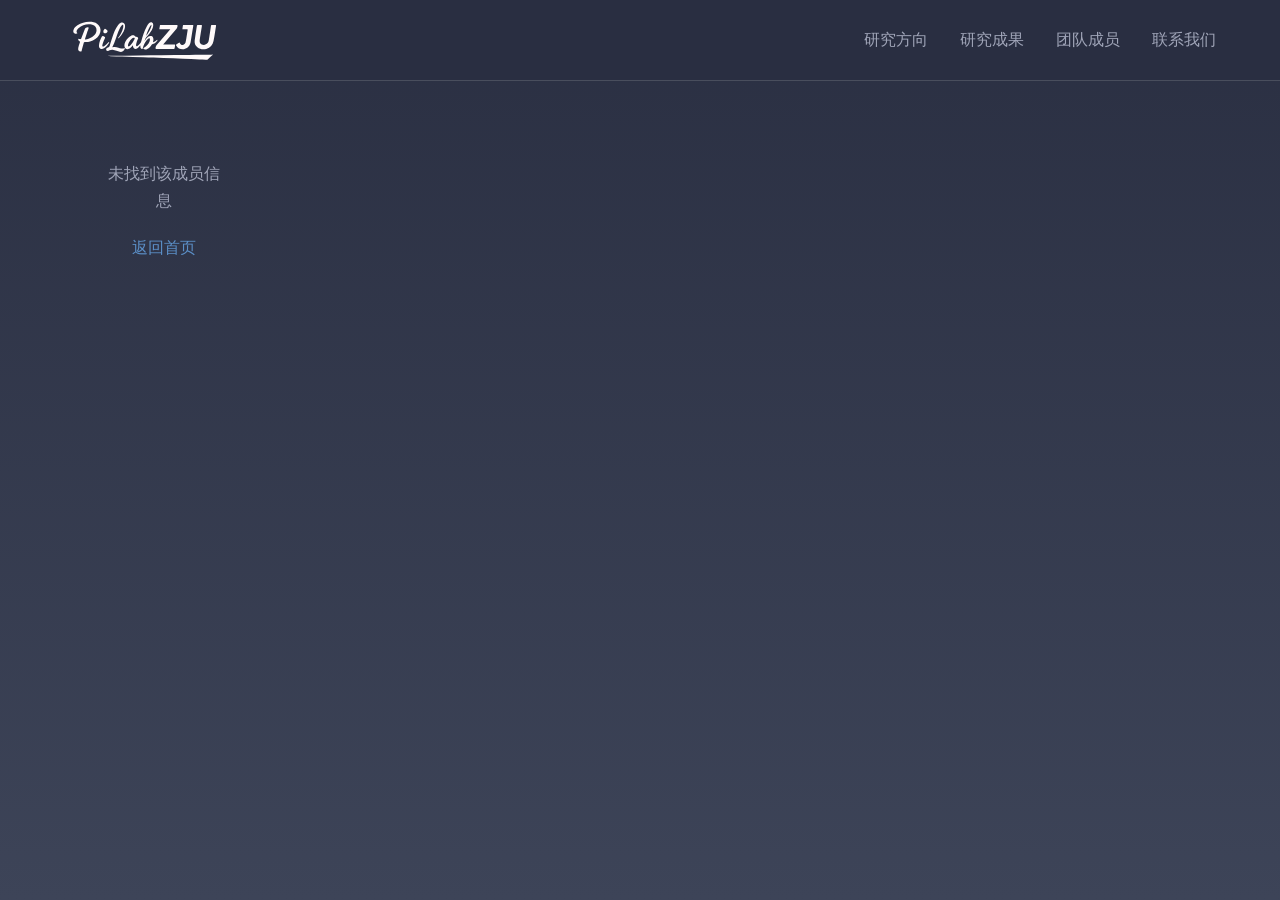
<file: member.html>
<!doctype html>
<html lang="zh-CN">
<head>
  <meta charset="UTF-8">
  <meta name="viewport" content="width=device-width, initial-scale=1.0">
  <title>成员介绍 - PI Lab</title>
  <link rel="preconnect" href="https://fonts.googleapis.com">
  <link rel="preconnect" href="https://fonts.gstatic.com" crossorigin>
  <link href="https://fonts.googleapis.com/css2?family=Noto+Serif+SC:wght@400;600&family=Inter:wght@400;500;600&display=swap" rel="stylesheet">
  <link rel="stylesheet" href="style.css">
</head>
<body>
  <header>
    <div class="nav">
      <div class="brand">
        <a href="index.html">
          <img src="pic/logo.svg" alt="PI Lab logo">
        </a>
      </div>
      <button class="menu-toggle" id="menuToggle" aria-label="菜单">
        <span></span>
        <span></span>
        <span></span>
      </button>
      <div class="nav-links" id="navLinks">
        <a href="index.html#research">研究方向</a>
        <a href="papers.html">研究成果</a>
        <a href="index.html#members">团队成员</a>
        <a href="index.html#contact">联系我们</a>
      </div>
    </div>
  </header>

  <div class="container">
    <div class="member-header" id="memberContent">
      <!-- 内容将通过JavaScript动态加载 -->
      <div style="text-align: center; padding: 40px; color: var(--text-muted);">
        加载中...
      </div>
    </div>
  </div>

  <button class="back-to-top" id="backToTop" aria-label="返回顶部">↑</button>

  <script>
    // 成员数据
    const members = {
      1: {
        name: "蒋卓人",
        role: "百人计划研究员 | 博士生导师",
        photo: "pic/teacher_jiang.jpg",
        tags: ["计算社会科学", "政策仿真模拟", "人工智能算法与应用"],
        links: [
          { text: "📧 Email", url: "jiangzhuoren@zju.edu.cn" },
          { text: "🌐 Homepage", url: "https://person.zju.edu.cn/0020027#0" },
          { text: "📄 Google Scholar", url: "https://scholar.google.com/citations?user=GNkq4n8AAAAJ" }
        ],
        bio: "蒋卓人，博士，浙江大学“百人计划”研究员，博士生导师。浙江省信息资源管理学会理事、中国人工智能学会青年工作委员会委员；中国中文信息学会青年工作委员会委员，中国中文信息学会信息检索专委会委员、情感计算专委会委员，社会媒体处理专委会通讯委员，广东省医疗行业协会超声医学创新与发展管理分会第一届委员会委员；ACM（国际计算机学会）Professional Member；ACM SIGIR（国际计算机学会信息检索专业组织）Member；ACL （国际计算语言学学会）Member；ASIS&T（国际信息科学与技术学会会员）、CCF（中国计算机学会）会员。通义实验室合作专家，曾任阿里巴巴达摩院语言技术实验室顾问。",
        research: "主要研究方向包括：计算社会科学、政策仿真模拟、人工智能算法与应用等。"
        // publications: [
        //   "基于深度学习的政策效果预测模型研究, Journal of Computational Social Science, 2024",
        //   "政策仿真模拟系统的设计与实现, IEEE Transactions on Systems, 2023"
        // ],
        // education: "XX大学 计算机科学 博士"
      },
      2: {
        name: "言鹏韦",
        role: "博士生",
        photo: "pic/member2.jpg",
        tags: ["人工智能算法", "机器学习", "算法优化"],
        links: [
          { text: "📧 Email", url: "mailto:lisi@example.com" },
          { text: "💻 GitHub", url: "#" }
        ],
        bio: "言鹏韦是人工智能算法与机器学习方向的博士生，关注算法优化与应用落地。",
        research: "研究方向：人工智能算法、机器学习、算法优化等。",
        publications: [
          "计算社会科学中的多智能体仿真框架, Proceedings of AAAI, 2024",
          "社会网络分析中的机器学习方法, NeurIPS Workshop, 2023"
        ],
        education: "XX大学 计算机科学 博士在读"
      },
      3: {
        name: "袁伟康",
        role: "博士生",
        photo: "pic/member3.jpg",
        tags: ["计算社会科学", "社交媒体", "领域特定型大模型"],
        links: [
          { text: "📧 Email", url: "mailto:wangwu@example.com" },
          { text: "💻 GitHub", url: "#" }
        ],
        bio: "袁伟康是计算社会科学方向的博士生，关注社交媒体与领域特定型大语言模型。",
        research: "研究方向：计算社会科学、社交媒体分析、领域特定型大语言模型。",
        publications: [
          "人工智能在社会治理中的应用与实践, ACM Conference on Social Computing, 2023"
        ],
        education: "XX大学 计算机科学 博士在读"
      },
      4: {
        name: "张予捷",
        role: "博士生",
        photo: "pic/member4.jpg",
        tags: ["深度学习", "计算机视觉", "图像处理"],
        links: [
          { text: "📧 Email", url: "mailto:zhaoliu@example.com" },
          { text: "💻 GitHub", url: "#" }
        ],
        bio: "张予捷是深度学习方向的博士生，专注于计算机视觉与图像处理。",
        research: "研究方向：深度学习、计算机视觉、图像识别、目标检测。",
        publications: [],
        education: "XX大学 计算机科学 博士在读"
      },
      5: {
        name: "林晨曦",
        role: "博士生",
        photo: "pic/member5.jpg",
        tags: ["自然语言处理", "知识图谱", "文本挖掘"],
        links: [
          { text: "📧 Email", url: "mailto:sunqi@example.com" },
          { text: "💻 GitHub", url: "#" }
        ],
        bio: "林晨曦是自然语言处理方向的博士生，专注于知识图谱与文本挖掘。",
        research: "研究方向：自然语言处理、知识图谱构建、文本挖掘、信息抽取。",
        publications: [],
        education: "XX大学 计算机科学 博士在读"
      },
      6: {
        name: "张锐涛",
        role: "硕士生",
        photo: "pic/member6.jpg",
        tags: ["强化学习", "智能决策", "算法设计"],
        links: [
          { text: "📧 Email", url: "mailto:zhouba@example.com" },
          { text: "💻 GitHub", url: "#" }
        ],
        bio: "张锐涛是强化学习方向的硕士生，专注于智能决策与算法设计。",
        research: "研究方向：强化学习、智能决策系统、算法优化、多智能体系统。",
        publications: [
          "基于强化学习的智能决策系统, ICML, 2022"
        ],
        education: "XX大学 计算机科学 硕士在读"
      },
      7: {
        name: "王雯琪",
        role: "硕士生",
        photo: "pic/member7.jpg",
        tags: ["数据挖掘", "社会网络分析", "可视化"],
        links: [
          { text: "📧 Email", url: "mailto:wujiu@example.com" }
        ],
        bio: "王雯琪是数据挖掘方向的硕士生，专注于社会网络分析与数据可视化。",
        research: "研究方向：数据挖掘、社会网络分析、数据可视化、网络分析。",
        publications: [],
        education: "XX大学 计算机科学 硕士在读"
      },
      8: {
        name: "郑十",
        role: "本科生",
        photo: "pic/member8.jpg",
        tags: ["算法优化", "系统设计", "软件开发"],
        links: [
          { text: "📧 Email", url: "mailto:zhengshi@example.com" },
          { text: "💻 GitHub", url: "#" }
        ],
        bio: "郑十是系统设计方向的本科生，专注于算法优化和软件开发。",
        research: "研究方向：算法优化、系统设计、软件开发、性能优化。",
        publications: [],
        education: "XX大学 计算机科学 在读"
      }
    };

    // 获取URL参数
    function getUrlParameter(name) {
      const urlParams = new URLSearchParams(window.location.search);
      return urlParams.get(name);
    }

    // 加载成员信息
    function loadMember() {
      const memberId = getUrlParameter('id');
      const member = members[memberId];

      if (!member) {
        document.getElementById('memberContent').innerHTML = `
          <div style="text-align: center; padding: 40px; color: var(--text-muted);">
            <p>未找到该成员信息</p>
            <a href="index.html" style="color: var(--primary); text-decoration: none; margin-top: 20px; display: inline-block;">返回首页</a>
          </div>
        `;
        return;
      }

      const tagsHtml = member.tags.map(tag => `<span class="tag">${tag}</span>`).join('');
      // 分离Email和其他链接
      const emailLink = member.links.find(link => link.text.includes('Email'));
      const otherLinks = member.links.filter(link => !link.text.includes('Email'));
      const emailHtml = emailLink ? `<p style="margin: 20px 0 0; color: var(--text-muted); font-size: 15px;"><strong style="color: var(--text);">邮箱：</strong><a href="${emailLink.url}" style="color: var(--primary); text-decoration: none;">${emailLink.url.replace('mailto:', '')}</a></p>` : '';
      const linksHtml = otherLinks.map(link => 
        `<a href="${link.url}" class="member-link" target="_blank">${link.text}</a>`
      ).join('');

      const publicationsHtml = member.publications && member.publications.length > 0 
        ? `<ul>${member.publications.map(pub => `<li>${pub}</li>`).join('')}</ul>`
        : '<p>暂无发表论文</p>';

      // 构建内容部分，只显示存在的字段
      let contentSections = '';
      
      if (member.bio) {
        contentSections += `
          <div class="content-section">
            <h3>个人简介</h3>
            <p>${member.bio}</p>
          </div>`;
      }
      
      if (member.education) {
        contentSections += `
          <div class="content-section">
            <h3>教育背景</h3>
            <p>${member.education}</p>
          </div>`;
      }
      
      if (member.publications && member.publications.length > 0) {
        contentSections += `
          <div class="content-section">
            <h3>发表论文</h3>
            ${publicationsHtml}
          </div>`;
      }

      document.getElementById('memberContent').innerHTML = `
        <img src="${member.photo}" alt="${member.name}" class="member-photo-large" 
             onerror="this.src='data:image/svg+xml,%3Csvg xmlns=%22http://www.w3.org/2000/svg%22 width=%22200%22 height=%22200%22%3E%3Crect fill=%22%23333%22 width=%22200%22 height=%22200%22/%3E%3Ctext fill=%22%23fff%22 x=%22100%22 y=%22100%22 text-anchor=%22middle%22 dy=%22.3em%22%3E${member.name}%3C/text%3E%3C/svg%3E'">
        <div class="member-info">
          <h1 class="member-name">${member.name}</h1>
          <p class="member-role">${member.role}</p>
          <div class="member-tags">${tagsHtml}</div>
          ${emailHtml}
          <div class="member-links" style="margin-top: 16px;">${linksHtml}</div>
        </div>
        <div class="member-content" style="grid-column: 1 / -1;">
          ${contentSections}
        </div>
      `;

      document.title = `${member.name} - 成员介绍 - PI Lab`;
    }

    // 初始化
    loadMember();

    // 移动端菜单切换
    const menuToggle = document.getElementById('menuToggle');
    const navLinks = document.getElementById('navLinks');
    
    if (menuToggle && navLinks) {
      menuToggle.addEventListener('click', () => {
        menuToggle.classList.toggle('active');
        navLinks.classList.toggle('active');
      });
      
      // 点击导航链接后关闭菜单
      navLinks.querySelectorAll('a').forEach(link => {
        link.addEventListener('click', () => {
          menuToggle.classList.remove('active');
          navLinks.classList.remove('active');
        });
      });
    }

    // 返回顶部按钮
    const backToTop = document.getElementById('backToTop');
    
    window.addEventListener('scroll', () => {
      if (window.pageYOffset > 300) {
        backToTop.classList.add('visible');
      } else {
        backToTop.classList.remove('visible');
      }
    });
    
    backToTop.addEventListener('click', () => {
      window.scrollTo({
        top: 0,
        behavior: 'smooth'
      });
    });
  </script>
</body>
</html>
</file>
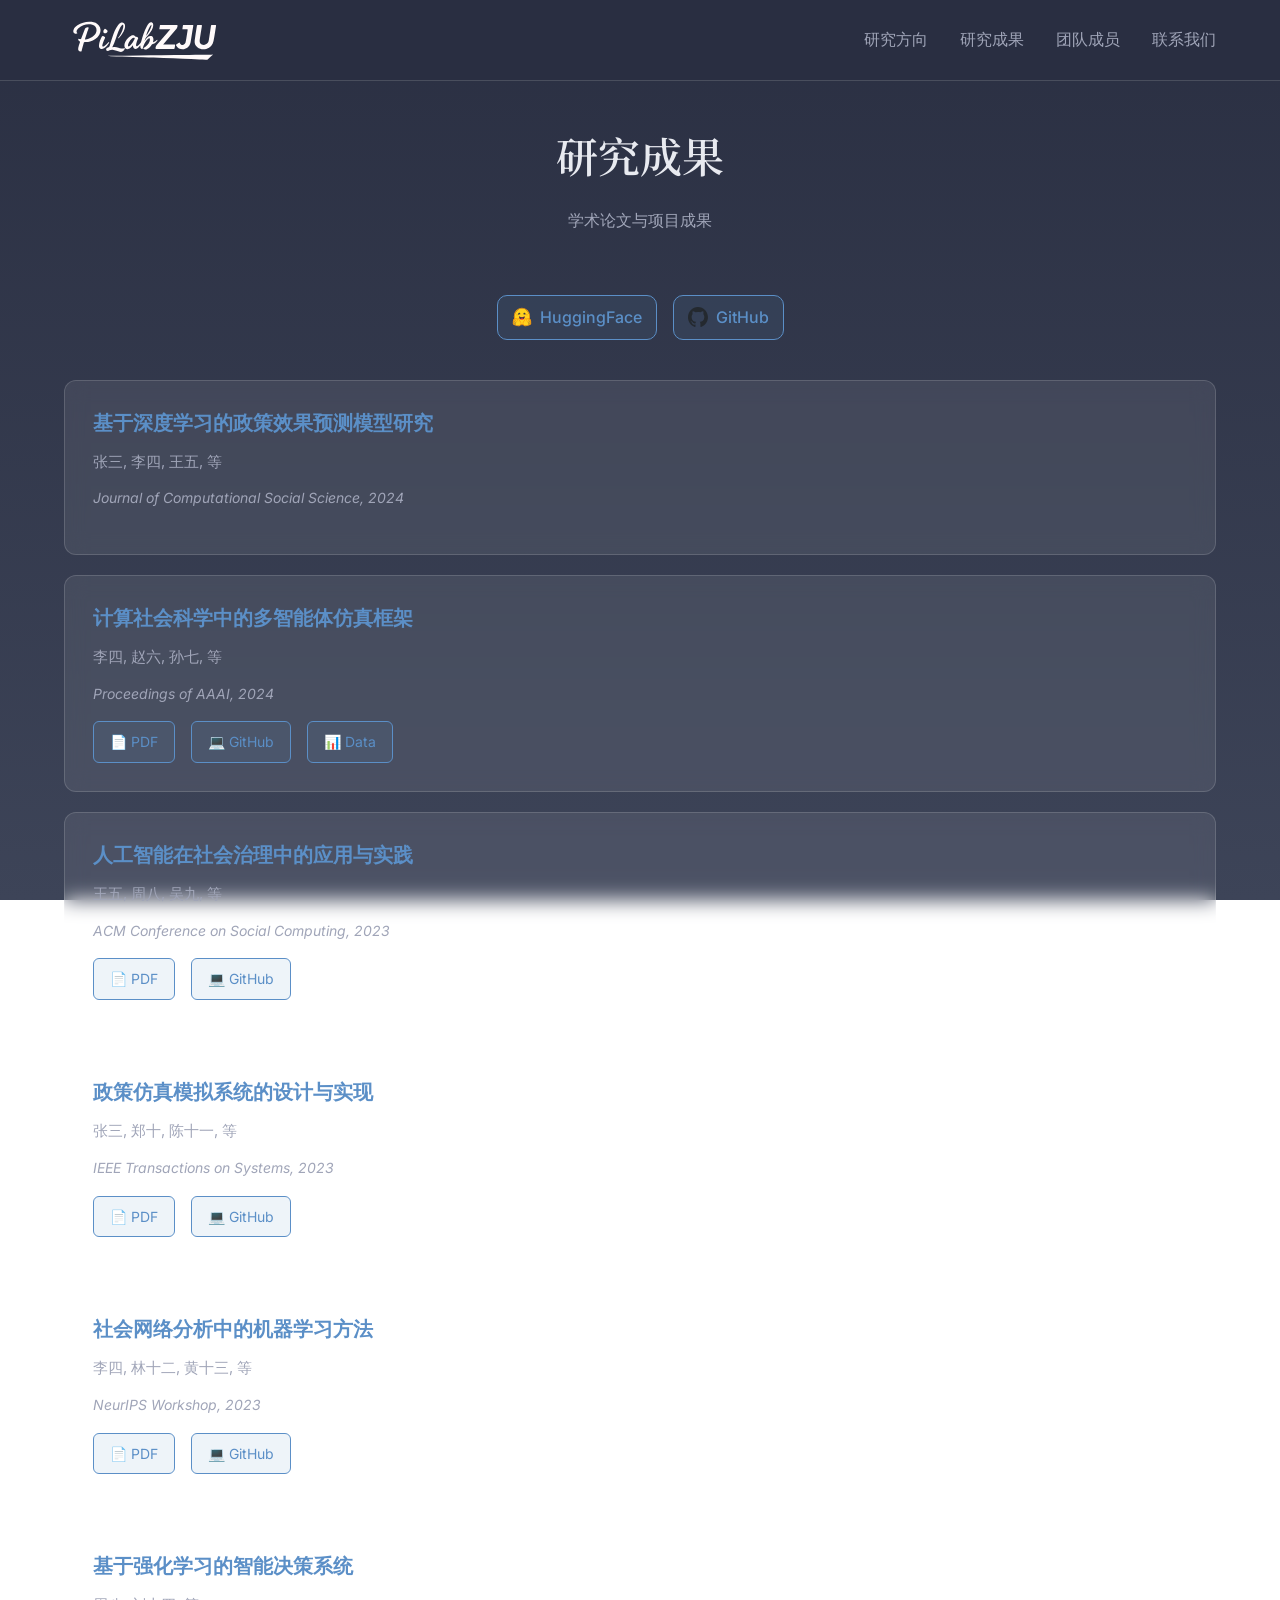
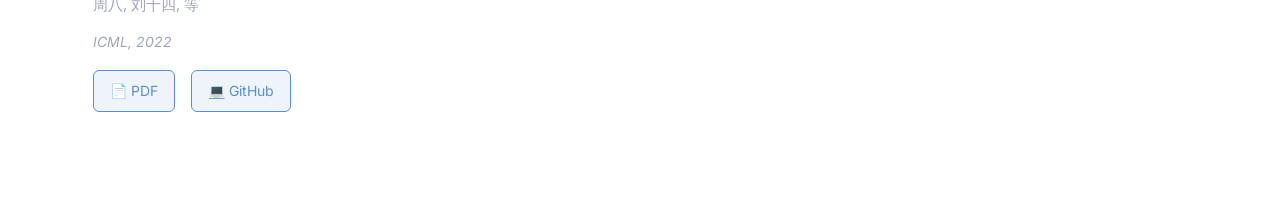
<file: papers.html>
<!doctype html>
<html lang="zh-CN">
<head>
  <meta charset="UTF-8">
  <meta name="viewport" content="width=device-width, initial-scale=1.0">
  <title>研究成果 - PI Lab</title>
  <link rel="preconnect" href="https://fonts.googleapis.com">
  <link rel="preconnect" href="https://fonts.gstatic.com" crossorigin>
  <link href="https://fonts.googleapis.com/css2?family=Noto+Serif+SC:wght@400;600&family=Inter:wght@400;500;600&display=swap" rel="stylesheet">
  <link rel="stylesheet" href="style.css">
</head>
<body>
  <header>
    <div class="nav">
      <div class="brand">
        <a href="index.html">
          <img src="pic/logo.svg" alt="PI Lab logo">
        </a>
      </div>
      <button class="menu-toggle" id="menuToggle" aria-label="菜单">
        <span></span>
        <span></span>
        <span></span>
      </button>
      <div class="nav-links" id="navLinks">
        <a href="index.html#research">研究方向</a>
        <a href="papers.html">研究成果</a>
        <a href="index.html#members">团队成员</a>
        <a href="index.html#contact">联系我们</a>
      </div>
    </div>
  </header>

  <div class="container">
    <h1 class="page-title">研究成果</h1>
    <p class="page-subtitle">学术论文与项目成果</p>
    <div class="resource-links" style="margin-bottom: 40px;">
      <a class="icon-link" href="https://huggingface.co/PiLabZJU" target="_blank" rel="noreferrer">
        <img src="pic/huggingface_logo.svg" alt="HuggingFace" class="icon-img">
        <span>HuggingFace</span>
      </a>
      <a class="icon-link" href="https://github.com/PiLab-ZJU" target="_blank" rel="noreferrer">
        <img src="pic/github_logo.svg" alt="GitHub" class="icon-img">
        <span>GitHub</span>
      </a>
    </div>
    
    <div class="paper-list">
      <div class="paper-card">
        <h2 class="paper-title">
          <a href="#" target="_blank">基于深度学习的政策效果预测模型研究</a>
        </h2>
        <p class="paper-authors">张三, 李四, 王五, 等</p>
        <p class="paper-venue">Journal of Computational Social Science, 2024</p>
        <!-- <div class="paper-links">
          <a href="#" class="paper-link" target="_blank">📄 PDF</a>
          <a href="#" class="paper-link" target="_blank">💻 GitHub</a>
          <a href="#" class="paper-link" target="_blank">📊 Data</a>
        </div> -->
      </div>

      <div class="paper-card">
        <h2 class="paper-title">
          <a href="#" target="_blank">计算社会科学中的多智能体仿真框架</a>
        </h2>
        <p class="paper-authors">李四, 赵六, 孙七, 等</p>
        <p class="paper-venue">Proceedings of AAAI, 2024</p>
        <div class="paper-links">
          <a href="#" class="paper-link" target="_blank">📄 PDF</a>
          <a href="#" class="paper-link" target="_blank">💻 GitHub</a>
          <a href="#" class="paper-link" target="_blank">📊 Data</a>
        </div>
      </div>

      <div class="paper-card">
        <h2 class="paper-title">
          <a href="#" target="_blank">人工智能在社会治理中的应用与实践</a>
        </h2>
        <p class="paper-authors">王五, 周八, 吴九, 等</p>
        <p class="paper-venue">ACM Conference on Social Computing, 2023</p>
        <div class="paper-links">
          <a href="#" class="paper-link" target="_blank">📄 PDF</a>
          <a href="#" class="paper-link" target="_blank">💻 GitHub</a>
        </div>
      </div>

      <div class="paper-card">
        <h2 class="paper-title">
          <a href="#" target="_blank">政策仿真模拟系统的设计与实现</a>
        </h2>
        <p class="paper-authors">张三, 郑十, 陈十一, 等</p>
        <p class="paper-venue">IEEE Transactions on Systems, 2023</p>
        <div class="paper-links">
          <a href="#" class="paper-link" target="_blank">📄 PDF</a>
          <a href="#" class="paper-link" target="_blank">💻 GitHub</a>
        </div>
      </div>

      <div class="paper-card">
        <h2 class="paper-title">
          <a href="#" target="_blank">社会网络分析中的机器学习方法</a>
        </h2>
        <p class="paper-authors">李四, 林十二, 黄十三, 等</p>
        <p class="paper-venue">NeurIPS Workshop, 2023</p>
        <div class="paper-links">
          <a href="#" class="paper-link" target="_blank">📄 PDF</a>
          <a href="#" class="paper-link" target="_blank">💻 GitHub</a>
        </div>
      </div>

      <div class="paper-card">
        <h2 class="paper-title">
          <a href="#" target="_blank">基于强化学习的智能决策系统</a>
        </h2>
        <p class="paper-authors">周八, 刘十四, 等</p>
        <p class="paper-venue">ICML, 2022</p>
        <div class="paper-links">
          <a href="#" class="paper-link" target="_blank">📄 PDF</a>
          <a href="#" class="paper-link" target="_blank">💻 GitHub</a>
        </div>
      </div>
    </div>
  </div>

  <button class="back-to-top" id="backToTop" aria-label="返回顶部">↑</button>

  <script>
    // 移动端菜单切换
    const menuToggle = document.getElementById('menuToggle');
    const navLinks = document.getElementById('navLinks');
    
    if (menuToggle && navLinks) {
      menuToggle.addEventListener('click', () => {
        menuToggle.classList.toggle('active');
        navLinks.classList.toggle('active');
      });
      
      // 点击导航链接后关闭菜单
      navLinks.querySelectorAll('a').forEach(link => {
        link.addEventListener('click', () => {
          menuToggle.classList.remove('active');
          navLinks.classList.remove('active');
        });
      });
    }
    
    const backToTop = document.getElementById('backToTop');
    
    window.addEventListener('scroll', () => {
      if (window.pageYOffset > 300) {
        backToTop.classList.add('visible');
      } else {
        backToTop.classList.remove('visible');
      }
    });
    
    backToTop.addEventListener('click', () => {
      window.scrollTo({
        top: 0,
        behavior: 'smooth'
      });
    });
  </script>
</body>
</html>
</file>
<file: style.css>
:root {
  --bg-dark: #2a2f42;
  --bg-gradient-start: #2a2f42;
  --bg-gradient-end: #3d4458;
  --text: #e8eaf0;
  --text-muted: #a0a5b8;
  --primary: #5b8fc7;
  --primary-dark: #4a7bb0;
  --card: rgba(255, 255, 255, 0.08);
  --card-hover: rgba(255, 255, 255, 0.12);
  --border: rgba(255, 255, 255, 0.15);
  --shadow: rgba(0, 0, 0, 0.3);
  --max-width: 1200px;
}
* { 
  box-sizing: border-box;
  margin: 0;
  padding: 0;
}
html {
  scroll-behavior: smooth;
}
body {
  font-family: "Inter", "Noto Sans SC", system-ui, -apple-system, sans-serif;
  background: linear-gradient(180deg, var(--bg-gradient-start) 0%, var(--bg-gradient-end) 100%);
  background-attachment: fixed;
  color: var(--text);
  line-height: 1.7;
  -webkit-font-smoothing: antialiased;
  min-height: 100vh;
}
header {
  background: rgba(42, 47, 66, 0.9);
  backdrop-filter: blur(10px);
  border-bottom: 1px solid var(--border);
  position: fixed;
  top: 0;
  left: 0;
  right: 0;
  z-index: 1000;
  transition: all 0.3s ease;
}
.nav {
  max-width: var(--max-width);
  margin: 0 auto;
  padding: 16px 24px;
  display: flex;
  align-items: center;
  justify-content: space-between;
}
.brand {
  display: inline-flex;
  align-items: center;
}
.brand img {
  height: 48px;
  width: auto;
  display: block;
}
.menu-toggle {
  display: none;
  flex-direction: column;
  gap: 5px;
  background: transparent;
  border: none;
  cursor: pointer;
  padding: 8px;
  z-index: 1001;
}
.menu-toggle span {
  width: 24px;
  height: 2px;
  background: var(--text);
  transition: all 0.3s ease;
  border-radius: 2px;
}
.menu-toggle.active span:nth-child(1) {
  transform: rotate(45deg) translate(7px, 7px);
}
.menu-toggle.active span:nth-child(2) {
  opacity: 0;
}
.menu-toggle.active span:nth-child(3) {
  transform: rotate(-45deg) translate(7px, -7px);
}
.nav-links {
  display: flex;
  gap: 32px;
  align-items: center;
}
.nav-links a {
  color: var(--text-muted);
  text-decoration: none;
  font-size: 16px;
  font-weight: 500;
  transition: color 0.3s ease;
  position: relative;
  white-space: nowrap;
}
.nav-links a::after {
  content: '';
  position: absolute;
  bottom: -4px;
  left: 0;
  width: 0;
  height: 2px;
  background: var(--primary);
  transition: width 0.3s ease;
}
.nav-links a:hover {
  color: var(--text);
}
.nav-links a:hover::after {
  width: 100%;
}
.hero {
  position: relative;
  min-height: 60vh;
  display: flex;
  align-items: center;
  justify-content: center;
  text-align: center;
  padding: 100px 24px 60px;
  overflow: hidden;
}
.hero::before {
  content: '';
  position: absolute;
  top: 0;
  left: 0;
  right: 0;
  bottom: 0;
  background: url('pic/star.jpg') center/cover no-repeat;
  background-size: cover;
  background-position: center;
  opacity: 0.6;
  z-index: 0;
  animation: heroZoom 10s ease-in-out infinite alternate;
}
.hero::after {
  content: '';
  position: absolute;
  top: 0;
  left: 0;
  right: 0;
  bottom: 0;
  background: linear-gradient(180deg, rgba(42, 47, 66, 0.4) 0%, rgba(61, 68, 88, 0.6) 100%);
  z-index: 1;
}
.hero-particles {
  position: absolute;
  top: 0;
  left: 0;
  right: 0;
  bottom: 0;
  z-index: 1;
  pointer-events: none;
  overflow: hidden;
}
.particle {
  position: absolute;
  width: 4px;
  height: 4px;
  background: rgba(255, 255, 255, 0.9);
  border-radius: 50%;
  animation: float 8s infinite ease-in-out;
  box-shadow: 0 0 6px rgba(255, 255, 255, 0.8), 0 0 12px rgba(91, 143, 199, 0.6);
}
@keyframes heroZoom {
  0% {
    transform: scale(1);
  }
  100% {
    transform: scale(1.1);
  }
}
@keyframes float {
  0%, 100% {
    transform: translateY(0) translateX(0);
    opacity: 0.3;
  }
  10% {
    opacity: 1;
  }
  90% {
    opacity: 1;
  }
  50% {
    transform: translateY(-100px) translateX(50px);
    opacity: 1;
  }
}
@keyframes fadeInUp {
  from {
    opacity: 0;
    transform: translateY(30px);
  }
  to {
    opacity: 1;
    transform: translateY(0);
  }
}
.hero-content {
  position: relative;
  z-index: 2;
  max-width: 800px;
  margin: 0 auto;
  animation: fadeInUp 1s ease-out;
}
.hero h1 {
  font-family: "Noto Serif SC", serif;
  font-size: clamp(28px, 4vw, 48px);
  font-weight: 600;
  margin: 0 0 20px;
  letter-spacing: 1px;
  line-height: 1.3;
  text-shadow: 0 4px 20px rgba(0, 0, 0, 0.5), 0 0 40px rgba(91, 143, 199, 0.3);
  animation: fadeInUp 1s ease-out 0.2s both;
}
.hero p {
  font-size: clamp(15px, 2vw, 18px);
  color: var(--text-muted);
  margin: 0;
  line-height: 1.8;
  text-shadow: 0 2px 10px rgba(0, 0, 0, 0.4);
  animation: fadeInUp 1s ease-out 0.4s both;
}
.section {
  max-width: var(--max-width);
  margin: 0 auto;
  padding: 60px 24px;
}
.section-title {
  font-family: "Noto Serif SC", serif;
  font-size: clamp(26px, 4vw, 32px);
  font-weight: 600;
  margin: 0 0 12px;
  text-align: center;
  color: var(--text);
}
.section-subtitle {
  text-align: center;
  color: var(--text-muted);
  font-size: 16px;
  margin: 0 0 40px;
}
.grid {
  display: grid;
  grid-template-columns: repeat(auto-fit, minmax(280px, 1fr));
  gap: 20px;
  margin-top: 32px;
}
.card {
  background: var(--card);
  border: 1px solid var(--border);
  border-radius: 12px;
  padding: 32px;
  transition: all 0.3s ease;
  backdrop-filter: blur(10px);
}
.card:hover {
  background: var(--card-hover);
  transform: translateY(-4px);
  box-shadow: 0 12px 40px var(--shadow);
}
.card h3 {
  font-family: "Noto Serif SC", serif;
  font-size: 22px;
  margin: 0 0 12px;
  color: var(--text);
}
.card p {
  color: var(--text-muted);
  font-size: 15px;
  line-height: 1.8;
  margin: 0;
}
.paper-item {
  background: var(--card);
  border: 1px solid var(--border);
  border-radius: 12px;
  padding: 24px;
  margin-bottom: 16px;
  transition: all 0.3s ease;
  backdrop-filter: blur(10px);
}
.paper-item:hover {
  background: var(--card-hover);
  transform: translateX(8px);
}
.paper-item a {
  color: var(--primary);
  text-decoration: none;
  font-size: 16px;
  font-weight: 500;
  display: block;
  transition: color 0.3s ease;
}
.paper-item a:hover {
  color: var(--primary-dark);
}
.btn-more {
  display: inline-block;
  margin-top: 32px;
  padding: 12px 32px;
  background: var(--primary);
  color: #fff;
  text-decoration: none;
  border-radius: 8px;
  font-weight: 500;
  transition: all 0.3s ease;
  border: none;
  cursor: pointer;
}
.btn-more:hover {
  background: var(--primary-dark);
  transform: translateY(-2px);
  box-shadow: 0 8px 24px rgba(91, 143, 199, 0.3);
}
.members-grid {
  display: grid;
  grid-template-columns: repeat(4, 1fr);
  gap: 24px;
  margin-top: 32px;
}
.member-card {
  text-align: center;
  cursor: pointer;
  transition: all 0.3s ease;
}
.member-card.no-link {
  cursor: default;
}
.member-photo {
  width: 100%;
  max-width: 180px;
  aspect-ratio: 1;
  border-radius: 12px;
  object-fit: cover;
  border: 2px solid var(--border);
  margin: 0 auto 16px;
  transition: all 0.3s ease;
  background: var(--card);
  display: block;
}
.member-card:hover .member-photo {
  border-color: var(--primary);
  transform: scale(1.05);
  box-shadow: 0 8px 24px var(--shadow);
}
.member-name {
  font-size: 18px;
  font-weight: 600;
  margin: 0 0 8px;
  color: var(--text);
}
.member-role {
  font-size: 14px;
  color: var(--text-muted);
  margin: 0;
}
.member-hover-info {
  position: absolute;
  top: 50%;
  left: 50%;
  transform: translate(-50%, -50%);
  background: rgba(26, 29, 46, 0.95);
  backdrop-filter: blur(10px);
  padding: 16px 20px;
  border-radius: 8px;
  border: 1px solid var(--border);
  opacity: 0;
  pointer-events: none;
  transition: all 0.3s ease;
  z-index: 10;
  white-space: nowrap;
  font-size: 14px;
  color: var(--text);
}
.member-card {
  position: relative;
}
.member-card:hover .member-hover-info {
  opacity: 1;
}
.contact-info {
  background: var(--card);
  border: 1px solid var(--border);
  border-radius: 12px;
  padding: 40px;
  max-width: 600px;
  margin: 0 auto;
  backdrop-filter: blur(10px);
}
.contact-info p {
  color: var(--text-muted);
  font-size: 16px;
  margin: 16px 0;
  line-height: 1.8;
}
.contact-info a {
  color: var(--primary);
  text-decoration: none;
  transition: color 0.3s ease;
}
.contact-info a:hover {
  color: var(--primary-dark);
}
.contact-grid {
  max-width: 900px;
  margin: 0 auto;
  display: grid;
  grid-template-columns: 1fr 1fr;
  gap: 32px;
}
@media (max-width: 768px) {
  .contact-grid {
    grid-template-columns: 1fr;
    gap: 24px;
  }
}
.back-to-top {
  position: fixed;
  bottom: 32px;
  right: 32px;
  width: 48px;
  height: 48px;
  background: var(--primary);
  border: none;
  border-radius: 50%;
  color: #fff;
  font-size: 20px;
  cursor: pointer;
  opacity: 0;
  visibility: hidden;
  transition: all 0.3s ease;
  z-index: 999;
  display: flex;
  align-items: center;
  justify-content: center;
  box-shadow: 0 4px 16px rgba(91, 143, 199, 0.3);
}
.back-to-top.visible {
  opacity: 1;
  visibility: visible;
}
.back-to-top:hover {
  background: var(--primary-dark);
  transform: translateY(-4px);
  box-shadow: 0 8px 24px rgba(91, 143, 199, 0.4);
}
.section-divider {
  margin: 50px 0;
  border: none;
  height: 1px;
  background: var(--border);
}
@media (max-width: 1024px) {
  .members-grid {
    grid-template-columns: repeat(3, 1fr);
  }
}
@media (max-width: 768px) {
  .menu-toggle {
    display: flex;
  }
  .nav-links {
    position: fixed;
    top: 70px;
    left: 0;
    right: 0;
    background: rgba(42, 47, 66, 0.98);
    backdrop-filter: blur(10px);
    flex-direction: column;
    gap: 0;
    padding: 20px 0;
    transform: translateY(-100%);
    opacity: 0;
    visibility: hidden;
    transition: all 0.3s ease;
    border-bottom: 1px solid var(--border);
    box-shadow: 0 8px 24px rgba(0, 0, 0, 0.3);
  }
  .nav-links.active {
    transform: translateY(0);
    opacity: 1;
    visibility: visible;
  }
  .nav-links a {
    width: 100%;
    padding: 12px 24px;
    font-size: 15px;
    text-align: center;
  }
  .nav-links a::after {
    display: none;
  }
  .members-grid {
    grid-template-columns: repeat(2, 1fr);
    gap: 24px;
  }
  .section {
    padding: 50px 20px;
  }
  .back-to-top {
    bottom: 20px;
    right: 20px;
    width: 44px;
    height: 44px;
  }
}
@media (max-width: 480px) {
  .members-grid {
    grid-template-columns: 1fr;
  }
}

/* Papers page specific styles */
.brand a {
  text-decoration: none;
}
.container {
  max-width: var(--max-width);
  margin: 0 auto;
  padding: 120px 24px 80px;
}
.page-title {
  font-family: "Noto Serif SC", serif;
  font-size: clamp(32px, 5vw, 42px);
  font-weight: 600;
  margin: 0 0 16px;
  text-align: center;
}
.page-subtitle {
  text-align: center;
  color: var(--text-muted);
  font-size: 16px;
  margin: 0 0 60px;
}
.paper-list {
  display: flex;
  flex-direction: column;
  gap: 20px;
}
.paper-card {
  background: var(--card);
  border: 1px solid var(--border);
  border-radius: 12px;
  padding: 28px;
  transition: all 0.3s ease;
  backdrop-filter: blur(10px);
}
.paper-card:hover {
  background: var(--card-hover);
  transform: translateY(-2px);
  box-shadow: 0 12px 40px var(--shadow);
}
.paper-title {
  font-size: 20px;
  font-weight: 600;
  margin: 0 0 12px;
  color: var(--text);
  line-height: 1.4;
}
.paper-title a {
  color: var(--primary);
  text-decoration: none;
  transition: color 0.3s ease;
}
.paper-title a:hover {
  color: var(--primary-dark);
}
.paper-authors {
  color: var(--text-muted);
  font-size: 15px;
  margin: 0 0 12px;
}
.paper-venue {
  color: var(--text-muted);
  font-size: 14px;
  margin: 0 0 16px;
  font-style: italic;
}
.paper-links {
  display: flex;
  gap: 16px;
  flex-wrap: wrap;
}
.paper-link {
  display: inline-flex;
  align-items: center;
  gap: 6px;
  padding: 8px 16px;
  background: rgba(91, 143, 199, 0.1);
  border: 1px solid var(--primary);
  border-radius: 6px;
  color: var(--primary);
  text-decoration: none;
  font-size: 14px;
  transition: all 0.3s ease;
}
.paper-link:hover {
  background: var(--primary);
  color: #fff;
}
.resource-links {
  display: flex;
  justify-content: center;
  gap: 16px;
  margin: 16px 0 4px;
}
.icon-link {
  display: inline-flex;
  align-items: center;
  gap: 8px;
  padding: 8px 14px;
  background: rgba(91, 143, 199, 0.1);
  border: 1px solid var(--primary);
  border-radius: 10px;
  color: var(--primary);
  text-decoration: none;
  font-weight: 500;
  transition: all 0.3s ease;
}
.icon-link:hover {
  background: var(--primary);
  color: #fff;
  box-shadow: 0 8px 24px rgba(91, 143, 199, 0.25);
}
.icon-img {
  width: 20px;
  height: 20px;
  display: block;
  transition: all 0.3s ease;
}
.icon-link:hover .icon-img {
  opacity: 0.9;
}

/* Member page specific styles */
.member-header {
  display: grid;
  grid-template-columns: 200px 1fr;
  gap: 40px;
  margin-bottom: 40px;
  align-items: start;
}
.member-photo-large {
  width: 100%;
  aspect-ratio: 1;
  border-radius: 12px;
  object-fit: cover;
  border: 2px solid var(--border);
  background: var(--card);
}
.member-info {
  flex: 1;
}
.member-header .member-info h1.member-name {
  font-family: "Noto Serif SC", serif;
  font-size: 42px;
  font-weight: 600;
  margin: 0 0 12px;
  color: var(--text);
}
.member-header .member-info p.member-role {
  font-size: 20px;
  color: var(--text-muted);
  margin: 0 0 20px;
}
.member-tags {
  display: flex;
  flex-wrap: wrap;
  gap: 10px;
  margin-bottom: 20px;
}
.tag {
  padding: 4px 10px;
  background: rgba(91, 143, 199, 0.15);
  border: 1px solid var(--primary);
  border-radius: 16px;
  font-size: 12px;
  color: var(--primary);
}
.member-links {
  display: flex;
  gap: 12px;
  flex-wrap: wrap;
}
.member-link {
  display: inline-flex;
  align-items: center;
  gap: 4px;
  padding: 6px 12px;
  background: rgba(91, 143, 199, 0.1);
  border: 1px solid var(--primary);
  border-radius: 6px;
  color: var(--primary);
  text-decoration: none;
  font-size: 12px;
  transition: all 0.3s ease;
}
.member-link:hover {
  background: var(--primary);
  color: #fff;
}
.member-content {
  background: var(--card);
  border: 1px solid var(--border);
  border-radius: 12px;
  padding: 40px;
  backdrop-filter: blur(10px);
}
.content-section {
  margin-bottom: 32px;
}
.content-section:last-child {
  margin-bottom: 0;
}
.content-section h3 {
  font-family: "Noto Serif SC", serif;
  font-size: 22px;
  font-weight: 600;
  margin: 0 0 16px;
  color: var(--text);
  padding-bottom: 12px;
  border-bottom: 1px solid var(--border);
}
.content-section p {
  color: var(--text-muted);
  font-size: 16px;
  line-height: 1.8;
  margin: 0 0 16px;
}
.content-section ul {
  color: var(--text-muted);
  font-size: 16px;
  line-height: 1.8;
  padding-left: 24px;
  margin: 0;
}
.content-section li {
  margin-bottom: 8px;
}

/* Additional responsive styles for papers and member pages */
@media (max-width: 768px) {
  .container {
    padding: 100px 20px 60px;
  }
  .paper-card {
    padding: 20px;
  }
  .paper-links {
    flex-direction: column;
  }
  .paper-link {
    width: 100%;
    justify-content: center;
  }
  .member-header {
    grid-template-columns: 1fr;
    gap: 24px;
    text-align: center;
  }
  .member-photo-large {
    max-width: 200px;
    margin: 0 auto;
  }
  .member-content {
    padding: 24px;
  }
}
</file>
